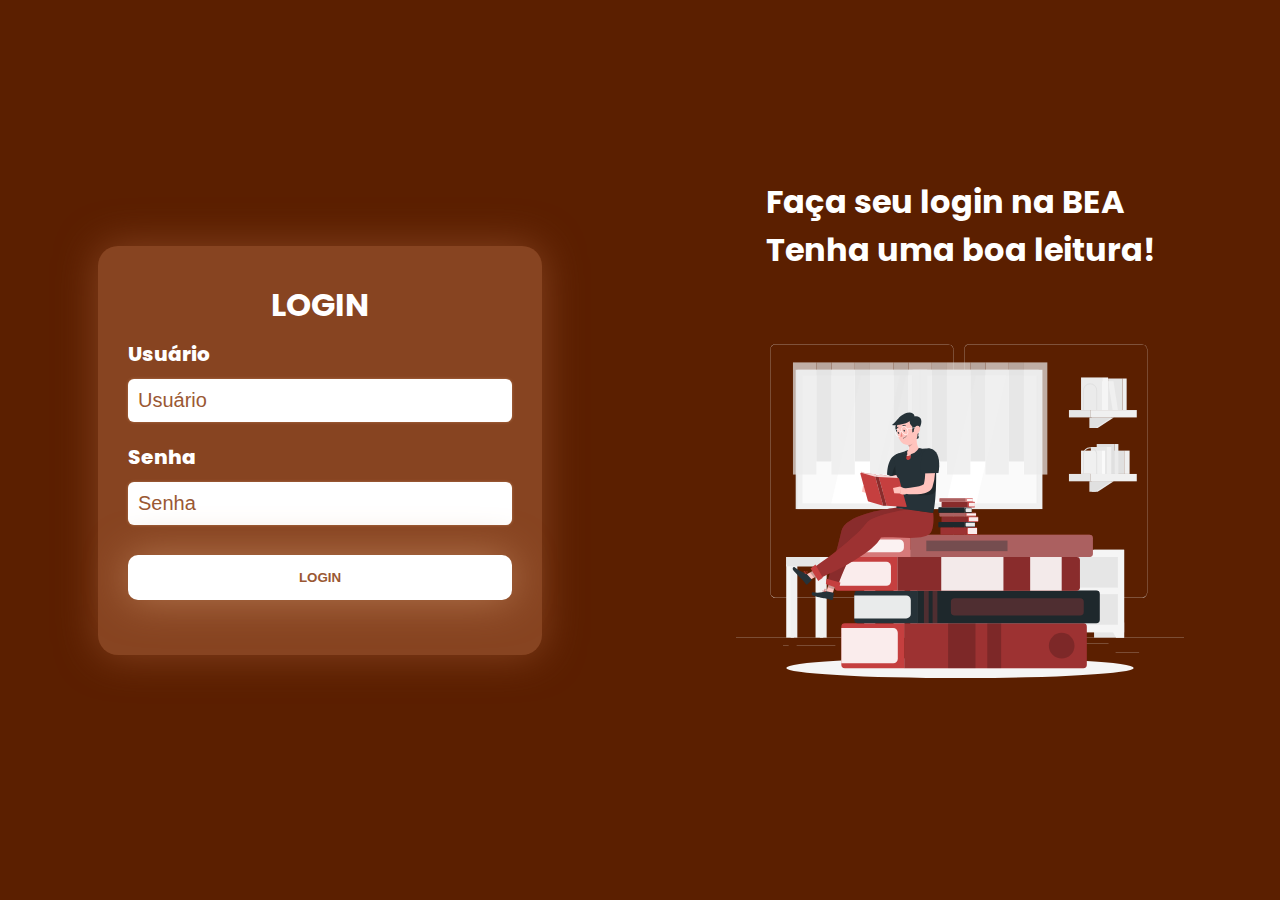
<file: index.html>
<!DOCTYPE html>
<html lang="pt-br">
<head>
    <meta charset="UTF-8">
    <meta http-equiv="X-UA-Compatible" content="IE=edge">
    <meta name="viewport" content="width=device-width, initial-scale=1.0">
    <link rel="stylesheet" href="style_login.css">
    <title>Login</title>
</head>
<body>
    <!-- <header id="cabecalho">BEA</header> -->
    <div class="loginPrincipal">
        <div class="loginE"> 
            <div class="caixaLogin">
                <h1>LOGIN</h1>
                <div class="caixaTexto">
                    <label>Usuário</label>
                    <input type="text" name="usuario" placeholder="Usuário" required>
                </div>
                <div class="caixaTexto">
                    <label>Senha</label>
                    <input type="password" name="senha" placeholder="Senha" required>
                </div>
                <button class="submit" name="login">Login</button>
            </div>
        </div>
        <div class="loginD">
            <h1>Faça seu login na BEA<br>Tenha uma boa leitura!</h1>
            <img src="biblio.svg" alt="imagemLeitor">
        </div>
    </div>
</body>
</html>
</file>
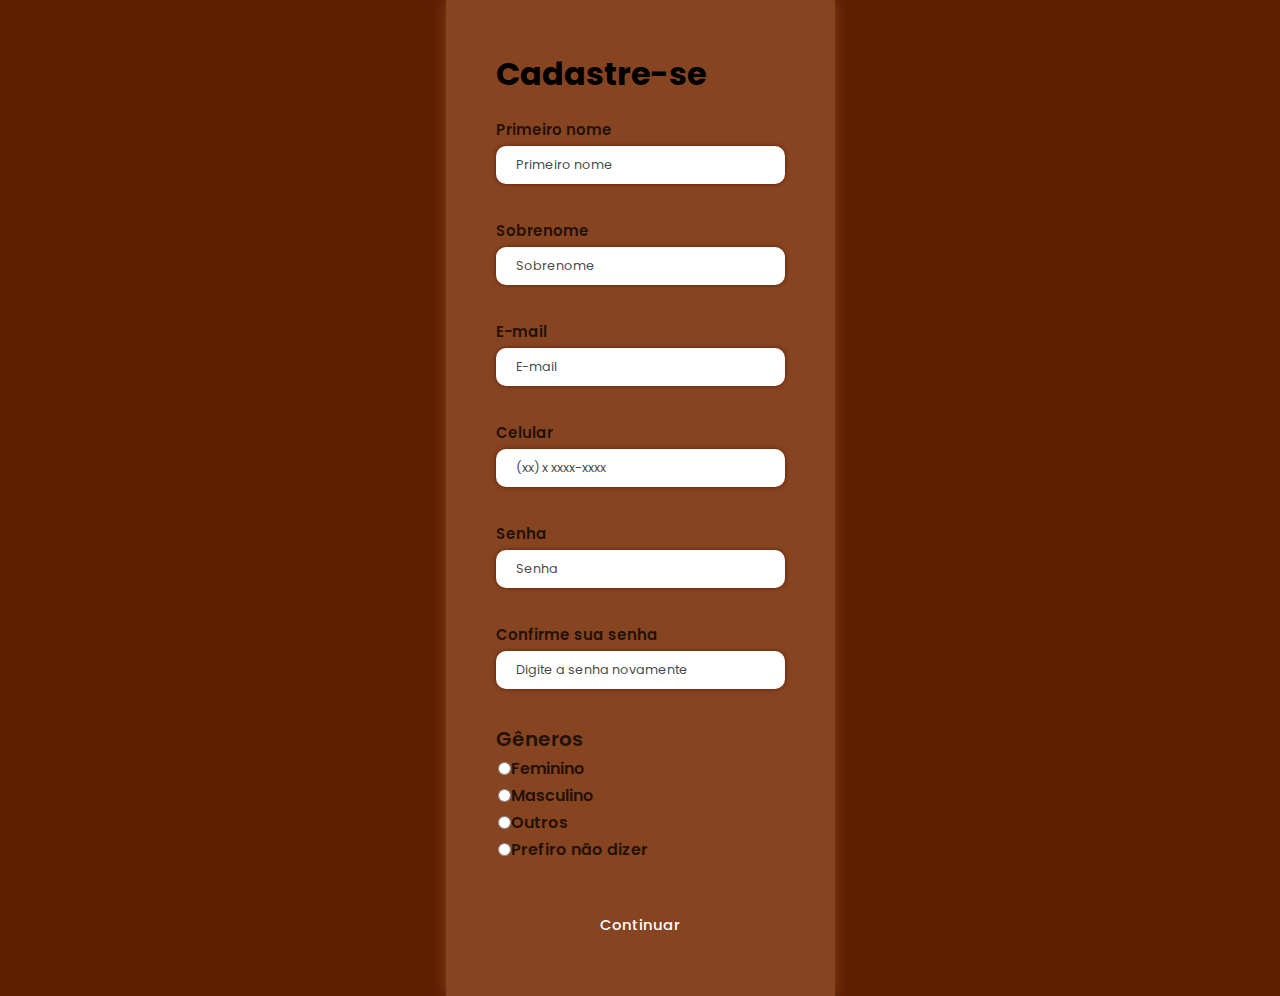
<file: formulario.html>
<!DOCTYPE html>
<html lang="pt-br">
<head>
    <meta charset="UTF-8">
    <meta http-equiv="X-UA-Compatible" content="IE=edge">
    <meta name="viewport" content="width=device-width, initial-scale=1.0">
    <link rel="stylesheet" href="formulario.css">
    <title>Formulário de Cadastro</title>
</head>

<body>
    <div class="container">
        <div class="form">
            <form action="#">
                <div class="form-header">
                    <div class="title">
                        <h1>Cadastre-se</h1>
                    </div>
                </div>

                <div class="input-group">
                    <div class="input-box">
                        <label for="firstname">Primeiro nome</label>
                        <input id="firstname" type="text" name="firstname" placeholder="Primeiro nome" required>
                    </div>
                </div>

                <div class="input-group">
                    <div class="input-box">
                        <label for="laststname">Sobrenome</label>
                        <input id="lastname" type="text" name="lastname" placeholder="Sobrenome" required>
                    </div>
                </div>

                <div class="input-group">
                    <div class="input-box">
                        <label for="email">E-mail</label>
                        <input id="email" type="email" name="email" placeholder="E-mail" required>
                    </div>
                </div>

                <div class="input-group">
                    <div class="input-box">
                        <label for="number">Celular</label>
                        <input id="number" type="tel" name="number" placeholder="(xx) x xxxx-xxxx" required>
                    </div>
                </div>

                <div class="input-group">
                    <div class="input-box">
                        <label for="password">Senha</label>
                        <input id="password" type="password" name="password" placeholder="Senha" required>
                    </div>
                </div>

                <div class="input-group">
                    <div class="input-box">
                        <label for="password">Confirme sua senha</label>
                        <input id="password" type="password" name="Confirmpassword" placeholder="Digite a senha novamente" required>
                    </div>
                </div>
                
                <div class="gender-inputs">
                    <h6>Gêneros</h6>
                </div>

                <div class="gender-group">
                    <div class="gender-input">
                        <input type="radio" id="female" name="gender">
                        <label for="female">Feminino</label> 
                    </div>

                    <div class="gender-input">
                        <input type="radio" id="male" name="gender">
                        <label for="male">Masculino</label> 
                    </div>
                </div>

                <div class="gender-input">
                    <input type="radio" id="others" name="gender">
                    <label for="other">Outros</label> 
                </div>

                <div class="gender-input">
                    <input type="radio" id="none" name="gender">
                    <label for="none">Prefiro não dizer</label> 
                </div>

                <div class="continue-button">
                    <button><a href="principal.html">Continuar</a></button>
                </div>
            </form>
        </div>
    </div>
</body>

</html>
</file>
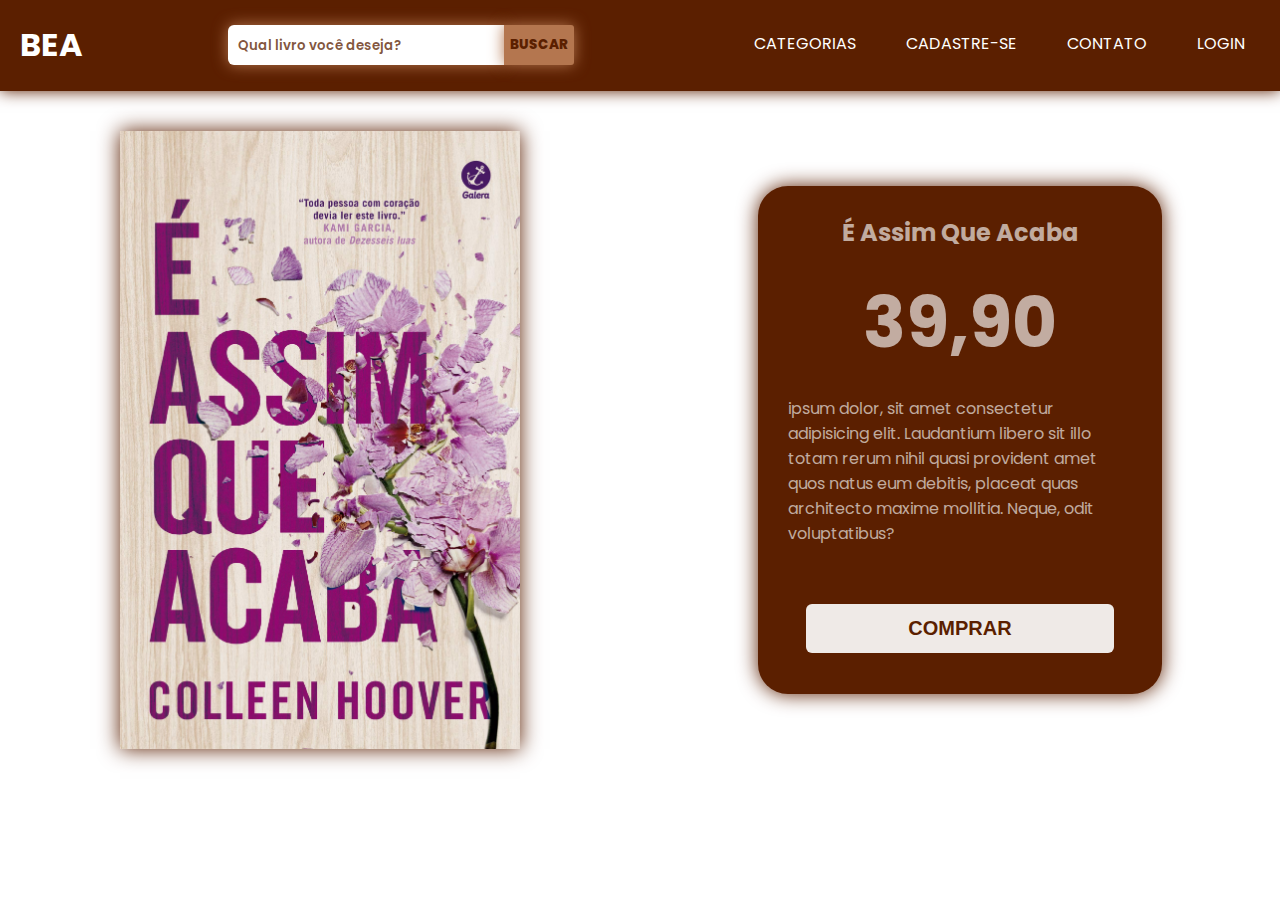
<file: livro1.html>
<!DOCTYPE html>
<html lang="en">
<head>
    <meta charset="UTF-8">
    <meta http-equiv="X-UA-Compatible" content="IE=edge">
    <meta name="viewport" content="width=, initial-scale=1.0">
    <title>BEA - É assim que acaba</title>
    <link rel="stylesheet" href="style_livro.css">
</head>
<body>
    <header class="cabecalho">
        <div class="sigla">
            <h1><a href="principal.html">BEA</a></h1>
        </div>
        <div class="buscar">
            <input type="text" placeholder="Qual livro você deseja?">
            <button type="submit">BUSCAR</button>
        </div>
        <div class="menu">
            <ul class="elementosMenu">
                <li><a=#>categorias</a></li>
                <li><a href="formulario.html">cadastre-se</a></li>
                <li><a=#>contato</a></li>
                <li><a href="login.html">login</a></li>
            </ul>
        </div>
    </header>
    <div class="centro">
        <div class="esquerda">
            <img src="imagens/éAssimQueAcaba.jpg">
        </div>
        <div class="direta">
            <div class="caixa">
                <h2>É Assim Que Acaba</h2>
                <h4>39,90</h4>
                <p>ipsum dolor, sit amet consectetur adipisicing elit. Laudantium libero sit illo totam rerum nihil quasi provident amet quos natus eum debitis, placeat quas architecto maxime mollitia. Neque, odit voluptatibus? </p>
                <button type="submit">Comprar</button>
                </div>
             
        </div>
    </div>
</body>
</html>
</file>
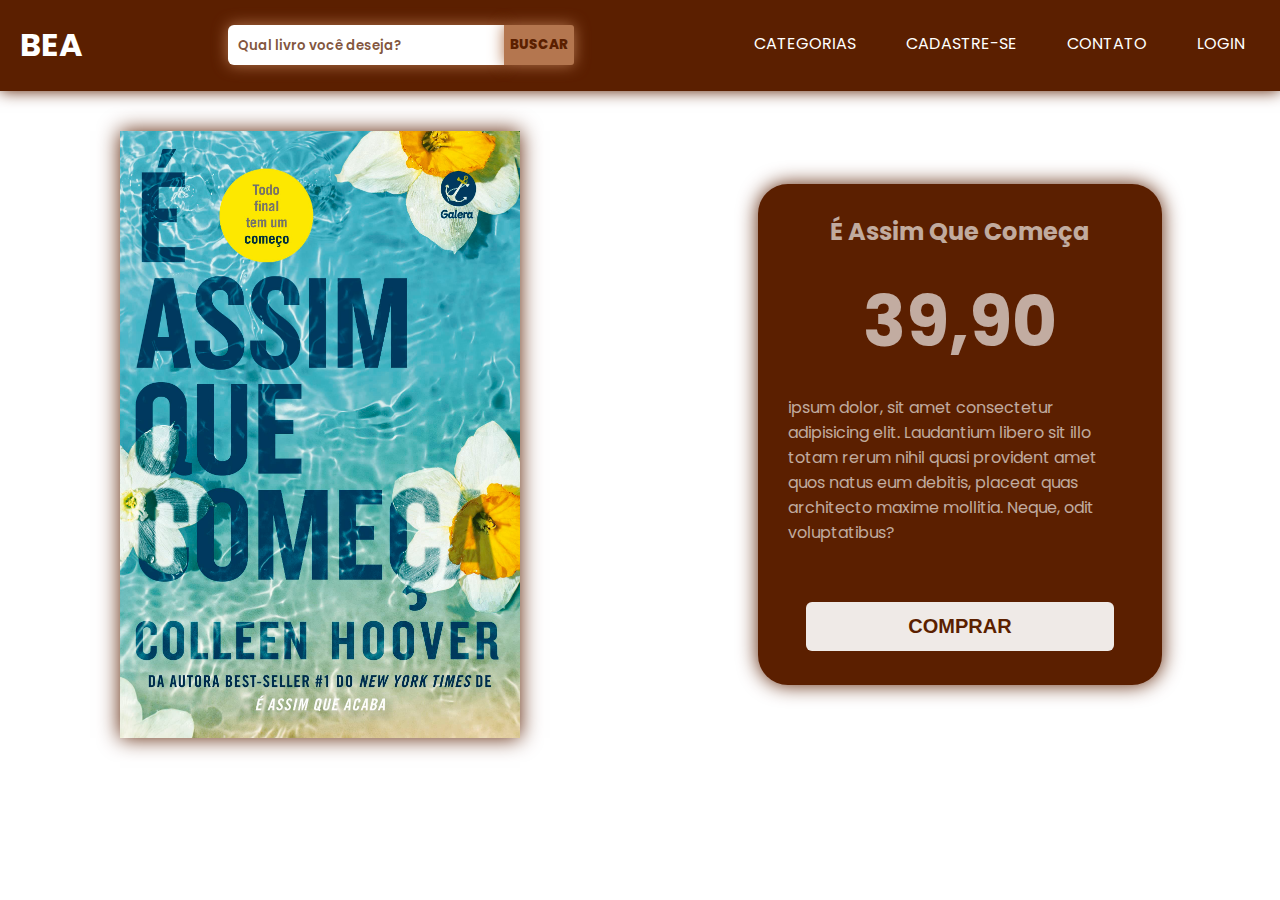
<file: livro2.html>
<!DOCTYPE html>
<html lang="en">
<head>
    <meta charset="UTF-8">
    <meta http-equiv="X-UA-Compatible" content="IE=edge">
    <meta name="viewport" content="width=, initial-scale=1.0">
    <title>BEA - É assim que Começa</title>
    <link rel="stylesheet" href="style_livro.css">
</head>
<body>
    <header class="cabecalho">
        <div class="sigla">
            <h1><a href="principal.html">BEA</a></h1>
        </div>
        <div class="buscar">
            <input type="text" placeholder="Qual livro você deseja?">
            <button type="submit">BUSCAR</button>
        </div>
        <div class="menu">
            <ul class="elementosMenu">
                <li><a=#>categorias</a></li>
                <li><a href="formulario.html">cadastre-se</a></li>
                <li><a=#>contato</a></li>
                <li><a href="login.html">login</a></li>
            </ul>
        </div>
    </header>
    <div class="centro">
        <div class="esquerda">
            <img src="imagens/éAssimQueComeça.jpg">
        </div>
        <div class="direta">
            <div class="caixa">
                <h2>É Assim Que Começa</h2>
                <h4>39,90</h4>
                <p>ipsum dolor, sit amet consectetur adipisicing elit. Laudantium libero sit illo totam rerum nihil quasi provident amet quos natus eum debitis, placeat quas architecto maxime mollitia. Neque, odit voluptatibus? </p>
                <button type="submit">Comprar</button>
                </div>
             
        </div>
    </div>
</body>
</html>
</file>
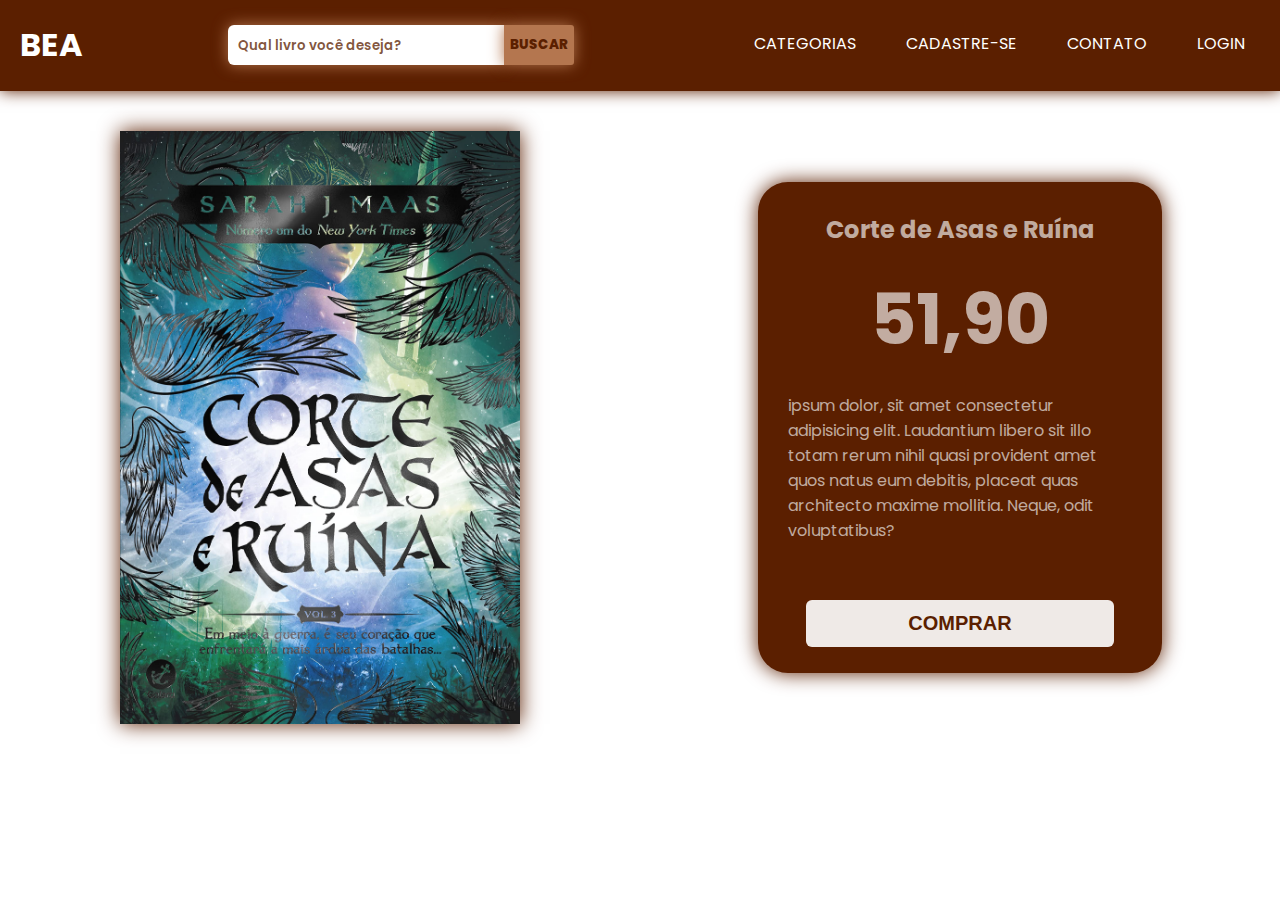
<file: livro3.html>
<!DOCTYPE html>
<html lang="en">
<head>
    <meta charset="UTF-8">
    <meta http-equiv="X-UA-Compatible" content="IE=edge">
    <meta name="viewport" content="width=, initial-scale=1.0">
    <title>BEA - Corte de Asas e Ruínas</title>
    <link rel="stylesheet" href="style_livro.css">
</head>
<body>
    <header class="cabecalho">
        <div class="sigla">
            <h1><a href="principal.html">BEA</a></h1>
        </div>
        <div class="buscar">
            <input type="text" placeholder="Qual livro você deseja?">
            <button type="submit">BUSCAR</button>
        </div>
        <div class="menu">
            <ul class="elementosMenu">
                <li><a=#>categorias</a></li>
                <li><a href="formulario.html">cadastre-se</a></li>
                <li><a=#>contato</a></li>
                <li><a href="login.html">login</a></li>
            </ul>
        </div>
    </header>
    <div class="centro">
        <div class="esquerda">
            <img src="imagens/corteDeAsasERuinas.jpg">
        </div>
        <div class="direta">
            <div class="caixa">
                <h2>Corte de Asas e Ruína</h2>
                <h4>51,90</h4>
                <p>ipsum dolor, sit amet consectetur adipisicing elit. Laudantium libero sit illo totam rerum nihil quasi provident amet quos natus eum debitis, placeat quas architecto maxime mollitia. Neque, odit voluptatibus? </p>
                <button type="submit">Comprar</button>
                </div>
             
        </div>
    </div>
</body>
</html>
</file>
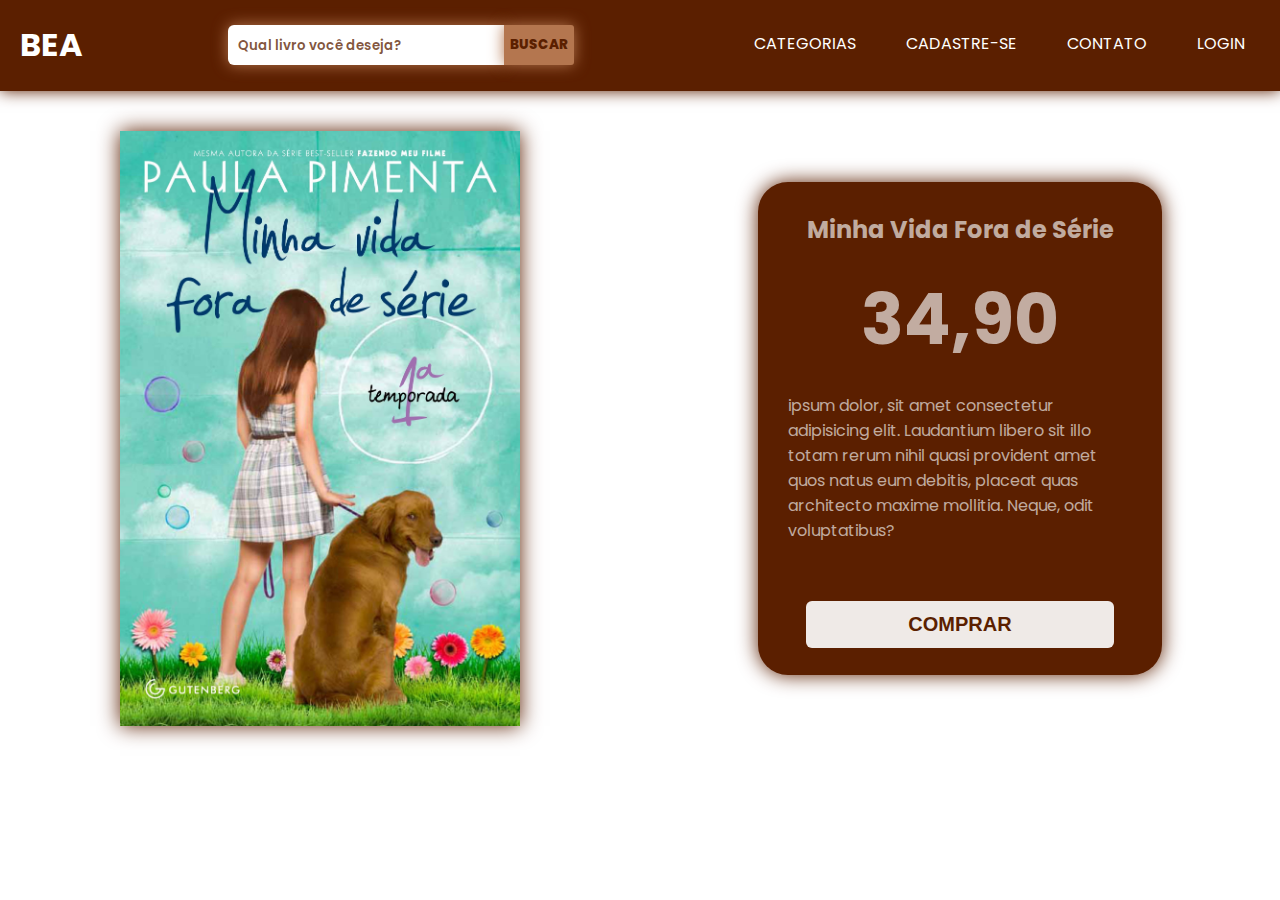
<file: livro4.html>
<!DOCTYPE html>
<html lang="en">
<head>
    <meta charset="UTF-8">
    <meta http-equiv="X-UA-Compatible" content="IE=edge">
    <meta name="viewport" content="width=, initial-scale=1.0">
    <title>BEA - Minha Vida Fora de Série</title>
    <link rel="stylesheet" href="style_livro.css">
</head>
<body>
    <header class="cabecalho">
        <div class="sigla">
            <h1><a href="principal.html">BEA</a></h1>
        </div>
        <div class="buscar">
            <input type="text" placeholder="Qual livro você deseja?">
            <button type="submit">BUSCAR</button>
        </div>
        <div class="menu">
            <ul class="elementosMenu">
                <li><a=#>categorias</a></li>
                <li><a href="formulario.html">cadastre-se</a></li>
                <li><a=#>contato</a></li>
                <li><a href="login.html">login</a></li>
            </ul>
        </div>
    </header>
    <div class="centro">
        <div class="esquerda">
            <img src="imagens/minhaVidaForaDeSerie.jpg">
        </div>
        <div class="direta">
            <div class="caixa">
                <h2>Minha Vida Fora de Série</h2>
                <h4>34,90</h4>
                <p>ipsum dolor, sit amet consectetur adipisicing elit. Laudantium libero sit illo totam rerum nihil quasi provident amet quos natus eum debitis, placeat quas architecto maxime mollitia. Neque, odit voluptatibus? </p>
                <button type="submit">Comprar</button>
                </div>
             
        </div>
    </div>
</body>
</html>
</file>
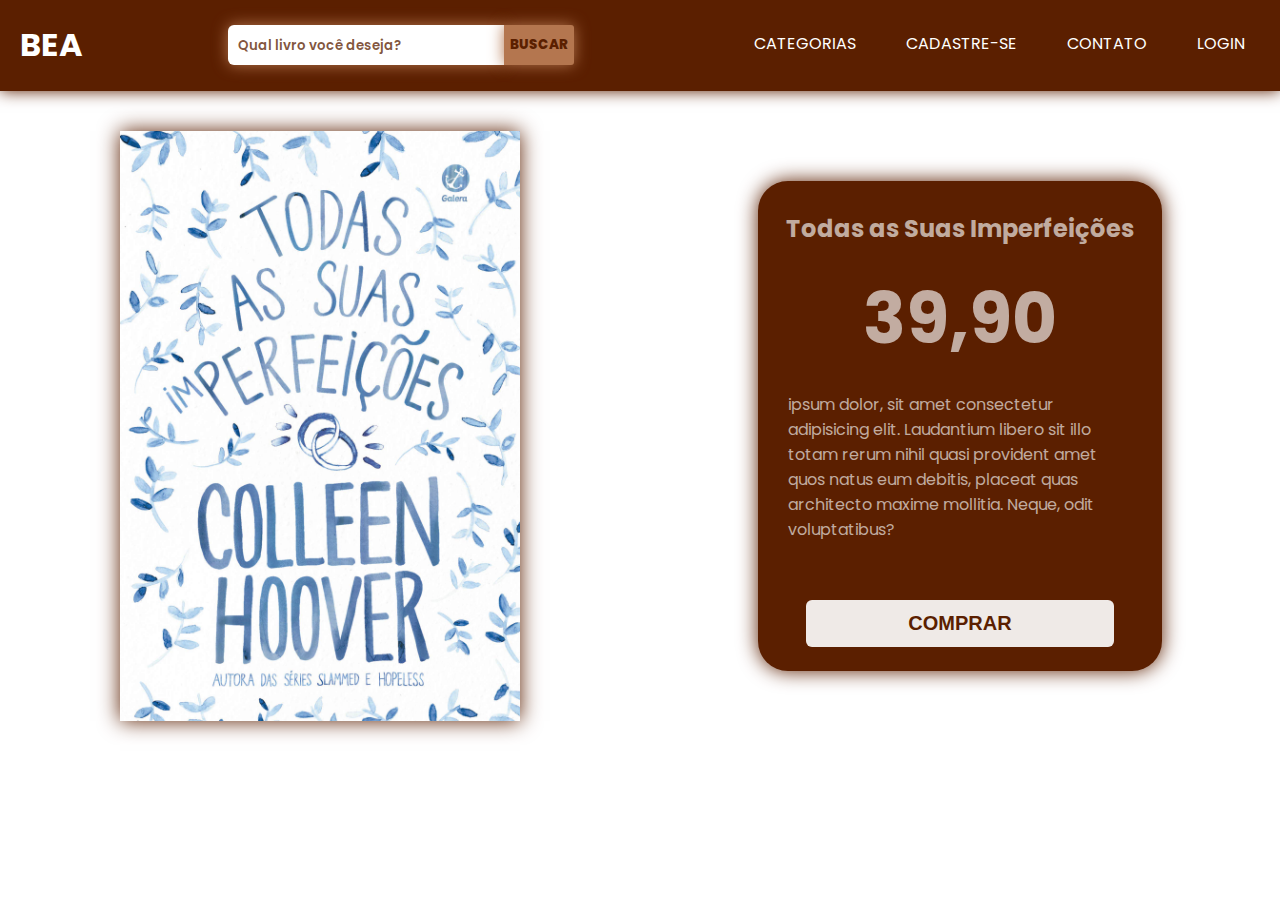
<file: livro5.html>
<!DOCTYPE html>
<html lang="en">
<head>
    <meta charset="UTF-8">
    <meta http-equiv="X-UA-Compatible" content="IE=edge">
    <meta name="viewport" content="width=, initial-scale=1.0">
    <title>BEA - Todas as Suas Imperfeições</title>
    <link rel="stylesheet" href="style_livro.css">
</head>
<body>
    <header class="cabecalho">
        <div class="sigla">
            <h1><a href="principal.html">BEA</a></h1>
        </div>
        <div class="buscar">
            <input type="text" placeholder="Qual livro você deseja?">
            <button type="submit">BUSCAR</button>
        </div>
        <div class="menu">
            <ul class="elementosMenu">
                <li><a=#>categorias</a></li>
                <li><a href="formulario.html">cadastre-se</a></li>
                <li><a=#>contato</a></li>
                <li><a href="login.html">login</a></li>
            </ul>
        </div>
    </header>
    <div class="centro">
        <div class="esquerda">
            <img src="imagens/todasAsSuasImperfeicoes.jpg">
        </div>
        <div class="direta">
            <div class="caixa">
                <h2>Todas as Suas Imperfeições</h2>
                <h4>39,90</h4>
                <p>ipsum dolor, sit amet consectetur adipisicing elit. Laudantium libero sit illo totam rerum nihil quasi provident amet quos natus eum debitis, placeat quas architecto maxime mollitia. Neque, odit voluptatibus? </p>
                <button type="submit">Comprar</button>
                </div>
             
        </div>
    </div>
</body>
</html>
</file>
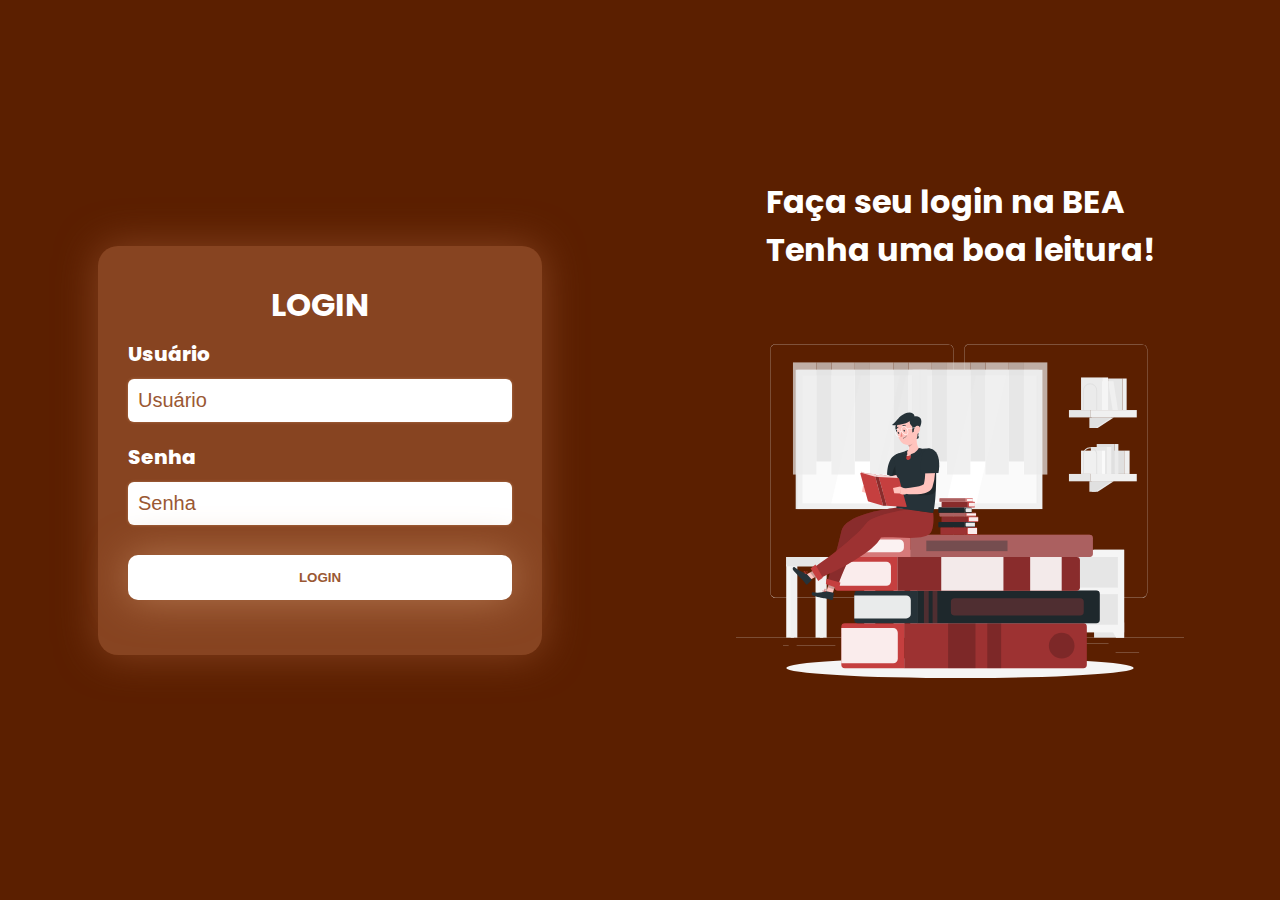
<file: login.html>
<!DOCTYPE html>
<html lang="pt-br">
<head>
    <meta charset="UTF-8">
    <meta http-equiv="X-UA-Compatible" content="IE=edge">
    <meta name="viewport" content="width=device-width, initial-scale=1.0">
    <link rel="stylesheet" href="style_login.css">
    <title>Login</title>
</head>
<body>
    <!-- <header id="cabecalho">BEA</header> -->
    <div class="loginPrincipal">
        <div class="loginE"> 
            <div class="caixaLogin">
                <h1>LOGIN</h1>
                <div class="caixaTexto">
                    <label>Usuário</label>
                    <input type="text" name="usuario" placeholder="Usuário" required>
                </div>
                <div class="caixaTexto">
                    <label>Senha</label>
                    <input type="password" name="senha" placeholder="Senha" required>
                </div>
                <button class="submit" name="login" onclick="location.href='principal.html'">Login</button>
            </div>
        </div>
        <div class="loginD">
            <h1>Faça seu login na BEA<br>Tenha uma boa leitura!</h1>
            <img src="imagens/biblio.svg" alt="imagemLeitor">
        </div>
    </div>
</body>
</html>
</file>
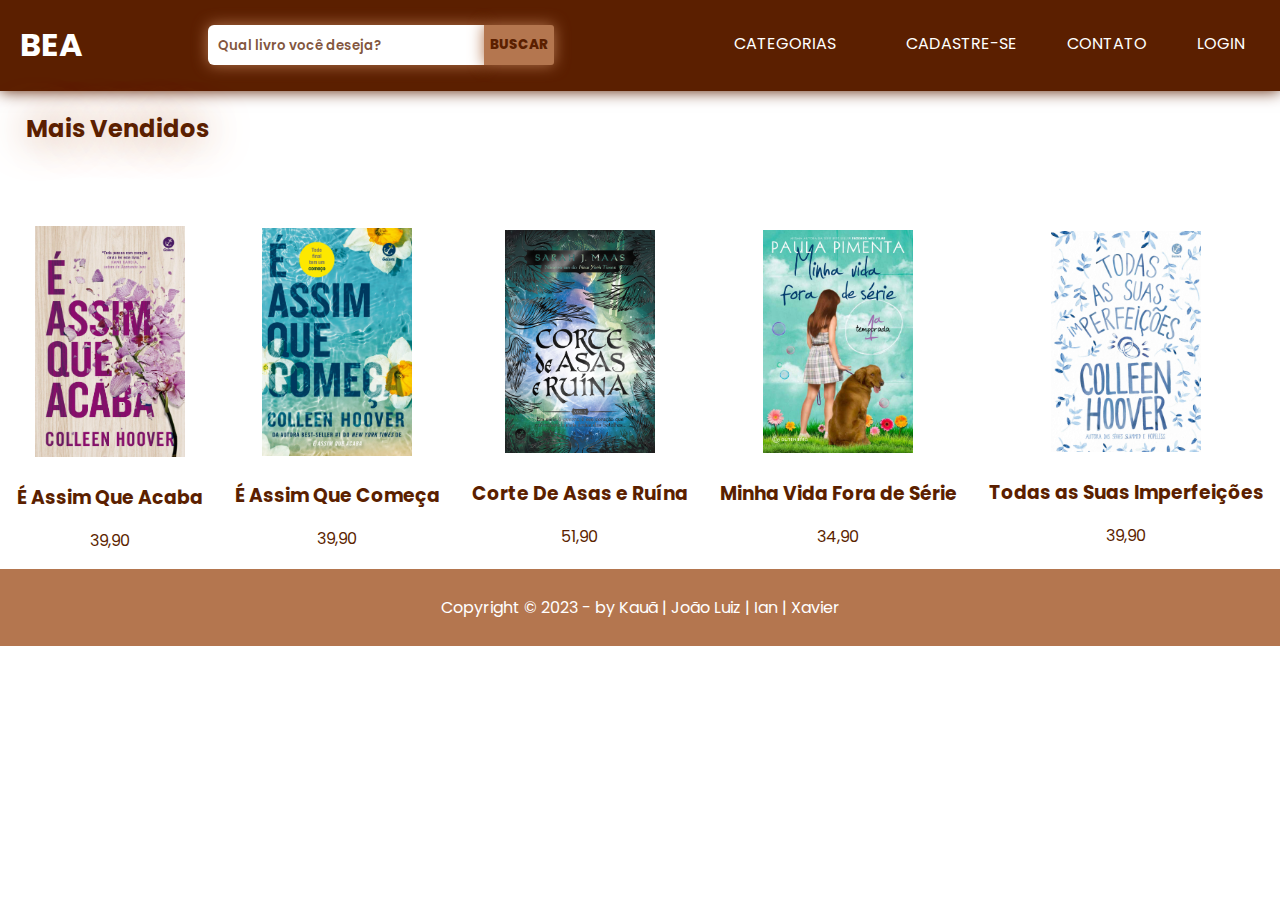
<file: principal.html>
<!DOCTYPE html>
<html lang="pt-br">
<head>
    <meta charset="UTF-8">
    <meta http-equiv="X-UA-Compatible" content="IE=edge">
    <meta name="viewport" content="width=device-width, initial-scale=1.0">
    <link rel="stylesheet" href="style_principal.css">
    <title>Biblioteca Estudantil Aplicada</title>
</head>
<body>
    <header class="cabecalho">
        <div class="sigla">
            <h1><a href="principal.html">BEA</a></h1>
        </div>
        <div class="buscar">
            <form class="buscar" action="processa_searchbar.html">
                <input type="text" placeholder="Qual livro você deseja?">
                <button type="submit">BUSCAR</button>
            </form>
        </div>
        <div class="menu">
            <ul class="elementosMenu">
                <li class="categorias"><a href=#>categorias</a>
                    <ul class="cat-filhas">
                        <li><a href=#>romance</a></li>
                        <li><a href=#>ficção</a></li>
                        <li><a href=#>drama</a></li>
                    </ul>
                </li>
                <li><a href="formulario.html">cadastre-se</a></li>
                <li>contato</li>
                <li><a href="login.html">login</a></li>
            </ul>
        </div>
    </header>
    <h2 class="msg">Mais Vendidos</h2>
    <div class="maisVendidos">
        <div class="livro">
            <a href="livro1.html" target="_blank"><img src="imagens/éAssimQueAcaba.jpg"></a>
            <h3>É Assim Que Acaba</h3>
            <p>39,90</p>
        </div>
        <div class="livro">
            <a href="livro2.html" target="_blank"><img src="imagens/éAssimQueComeça.jpg"></a>
            <h3>É Assim Que Começa</h3>
            <p>39,90</p>
        </div>
        <div class="livro">
            <a href="livro3.html" target="_blank"><img src="imagens/corteDeAsasERuinas.jpg"></a>
            <h3>Corte De Asas e Ruína</h3>
            <p>51,90</p>
        </div>
        <div class="livro">
            <a href="livro4.html" target="_blank"><img src="imagens/minhaVidaForaDeSerie.jpg"></a>
            <h3>Minha Vida Fora de Série</h3>
            <p>34,90</p>
        </div>
        <div class="livro">
            <a href="livro5.html" target="_blank"><img src="imagens/todasAsSuasImperfeicoes.jpg"></a>
            <h3>Todas as Suas Imperfeições</h3>
            <p>39,90</p>
        </div>
    </div>
    <footer class="rodape">
        <p>Copyright &copy; 2023 - by Kauã | João Luiz | Ian | Xavier</p>
    </footer>
</body>
</html>
</file>
<file: style_login.css>
@import url('https://fonts.googleapis.com/css2?family=Poppins:wght@400;600&display=swap');

body{
    margin:0;
    font-family: Poppins;
}


.loginPrincipal{
    width: 100vw;
    height: 100vh;
    display: flex;/* deixa os elementos de lado */
    justify-content: center;/*eixo x*/
    align-items: center;/*eixo y*/
    background-color: #5b1f00;
}

.loginE{
    width: 50vw;
    height: 100vh;
    display: flex;
    justify-content: center;
    align-items: center;
}

.caixaLogin{
    width:60%;
    display:flex;
    justify-content:center;
    align-items:center;
    flex-direction:column;
    padding: 35px 30px;
    border-radius: 20px;
    background-color: #874421;
    box-shadow: 0px 0px 40px #874421;
}

.caixaLogin h1{
    color: #ffffff;
    font-weight: 800px;
    margin: 0;
}

.caixaTexto{
    width:100%;
    display: flex;
    flex-direction: column;/*um em baixo do outro*/
    justify-content: center;
    align-items: flex-start;/*label fica no começo à esquerda*/
    margin: 10px;
}

.caixaTexto input{
    width:100%;
    border: none;
    border-radius: 6px;
    padding:10px;
    background-color: none;
    color:#9a5833;
    font-size: 15pt;
    box-shadow: 0px 0px 3px #b4764f;
    box-sizing: border-box;
}

.caixaTexto label{
    color: #ffffff;
    margin-bottom: 10px;
    font-weight: 800;
    font-size: 20px;
}

.caixaTexto input::placeholder{
    color:#9a5833;
}

.submit{
    border: none;
    width: 100%;
    margin: 20px;
    padding: 15px 0px;
    box-sizing: border-box;
    border-radius: 10px;
    text-transform: uppercase;
    color: #9a5833;
    font-weight: 800;
    background-color: #ffffff;
    cursor: pointer;
    box-shadow: 0px 0px 40px #b4764f;
}

.submit:hover{
    background-color: #5b1f00;
    color: #ffffff;
}

a{
    color:#5b1f00;
    text-decoration: none;
}

a:hover{
    color:#ffffff;
}

.loginD{
    width: 50vw;
    height: 100vh;
    display:flex;
    justify-content:center;
    align-items:center;
    flex-direction: column;
}

.loginD img{
    width: 35vw;
    margin: 0;
}

.loginD h1{
    color: #ffffff;
}
</file>
<file: formulario.css>
@import url('https://fonts.googleapis.com/css2?family=Poppins:wght@400;600&display=swap');
* {
    padding: 0;
    margin: 0;
    font-family: "Poppins";
}

body {
    display: flex;
    justify-content: center;
    align-items: center;
    background: #5b1f00;
}

.container{
    display: flex;
    justify-content: center;
    align-items: center;
}

.form {
    width: 100%;
    background-color: #874421;
    padding: 50px;
    box-shadow: 0px 0px 15px #874421;
}

.form-header {
    margin-bottom: 20px;
    display: flex;
    justify-content: column;
}

.login-button button a {
    text-decoration: none;
    font-weight: 500;
    color: #fff;
}

.input-group {
    display: flex;
    flex-wrap: wrap;
    justify-content: space-between;
}

.input-box {
    display: flex;
    flex-direction: column;
    margin-bottom: 35px;
}

.input-box input{
    width: 100%;
    margin-top: 5px;
    padding: 10px 20px;
    border: none;
    border-radius: 10px;
    box-shadow: 0px 0px 4px #5b1f00;
    font-size: 0.8rem;
    box-sizing: border-box;
}

.input-box input:hover {
    background-color: #eeeeee75;
}

.input-box input:focus-visible {
     outline: 1px solid #874421; /*tira borda do input quando aperta */
}

.input-box label{
    font-size: 15px;
    font-weight: 600;
    color: #000000c0;
}

.gender-inputs h6{
    font-size: 20px;
    font-weight: 600;
    color: #000000c0;
}

.input-box input::placeholder {
    color: #000000be;
}

.gender-input {
    display: flex;
    align-items: center;
    flex-direction: row;
    margin: 2px;
    margin-bottom: 2px;
}

.gender-input label {
    font-size: 1rem;
    font-weight: 600;
    color: #000000c0;
}

.continue-button button {
    width: 100%;
    margin-top: 40px;
    border: none;
    background-color: #874421;
    border-radius: 5px;
    cursor: pointer;
    padding: 10px;
}

.continue-button:hover {
    background-color: #874421;
}

.continue-button button a {
    text-decoration: none;
    font-size: 0.93rem;
    font-weight: 500;
    color: #fff;
}
</file>
<file: style_livro.css>
@import url('https://fonts.googleapis.com/css2?family=Poppins:wght@400;600&display=swap');

body{
    margin: 0;
    font-family: Poppins;
}

header{
    background-color: #5b1f00;
    color:#ffffff;
    display:flex;
    justify-content: space-between;
    box-shadow: 0px 0px 15px #5b1f00;
}

header a{
    margin: 0;
    padding:20px;
    text-decoration: none;
    color:#ffffff;
}

.buscar{
    display: flex;
    align-items: center;
}

.buscar input{
    width: 20vw;
    height: 20px;
    padding: 10px;
    border-radius: 6px 0px 0px 6px;
    border: none;
    box-shadow: 0px 0px 15px #b4764f;
    color:#5b1f00;
    font-weight: 600;
}

.buscar input::placeholder{
    font-family: Poppins;
    font-size: 800;
    color:#5b1e00c4;
}

.buscar button{
    width: auto;
    height: 40px;
    font-family: Poppins;
    color: #5b1f00;
    background-color: #b4764f; 
    border: none;
    border-radius: 0px 3px 3px 0px;
    box-shadow: 0px 0px 15px #b4764f;
    cursor: pointer;
    font-weight: 800;
}

.elementosMenu{
    display: flex;
}

.menu li{
    margin: 15px;
    list-style: none;
    text-transform: uppercase;
    font-style: normal;
}

.menu li:hover{
    text-decoration: overline;
    cursor: pointer;
}

.esquerda{
    width: 50vw;
    height: auto;
    display: flex;
    justify-content: center;
    align-items: center;
}

.centro{
    display: flex;
}

.esquerda img{
    width: 400px;
    height: auto;
    margin: 40px;
    box-shadow: 0px 0px 20px #5b1f00;
}

.esqueda{
    width: 50vw;
    height: auto;
}

.direta{
    width: 50vw;
    height: auto;
    display: flex;
    justify-content: center;
    align-items: center;
}

.caixa{
    width: 60%;
    height: 70%;
    border-radius: 30px;
    padding: 10px 10px;
    background-color: #5b1f00;
    box-shadow: 0px 0px 20px #5b1f00;
    color:#ffffffa1;
}

.caixa h2, h4, p, button{
    display: flex;
    justify-content: center;
    align-items: center;
}

.caixa h4{
    margin: 0;
    font-size: 70px;
}

.caixa p{
    margin: 20px;
}

.caixa button{
    width: 80%;
    height: 10%;
    border-radius: 6px;
    border: none;
    font-size: 20px;
    font-weight: 400;
    margin-top: 15%;
    margin-left: 10%;
    background-color: #ffffffe7;
    text-transform: uppercase;
    font-weight: 600;
    color: #5b1f00;
    cursor: pointer;
}

.caixa button:hover{
    transform: scale(0.9);
}
</file>
<file: style_principal.css>
@import url('https://fonts.googleapis.com/css2?family=Poppins:wght@400;600&display=swap');

body{
    margin: 0;
    font-family: Poppins;
}

header{
    background-color: #5b1f00;
    color:#ffffff;
    display:flex;
    justify-content: space-between;
    box-shadow: 0px 0px 15px #5b1f00;
}

header a{
    margin: 0;
    padding:20px;
    text-decoration: none;
    color:#ffffff;
}

.buscar{
    display: flex;
    align-items: center;
}

.buscar input{
    width: 20vw;
    height: 20px;
    padding:10px;
    border-radius: 6px 0px 0px 6px;
    border: none;
    box-shadow: 0px 0px 15px #b4764f;
    color:#5b1f00;
    font-weight: 600;
}

.buscar input::placeholder{
    font-family: Poppins;
    font-size: 800;
    color:#5b1e00c4;
}

.buscar button{
    width: auto;
    height: 40px;
    font-family: Poppins;
    color: #5b1f00;
    background-color: #b4764f; 
    border: none;
    border-radius: 0px 3px 3px 0px;
    box-shadow: 0px 0px 15px #b4764f;
    cursor: pointer;
    font-weight: 800;
    box-sizing: border-box;
}

.elementosMenu{
    display: flex;
}

.menu li{
    margin: 15px;
    list-style: none;
    text-transform: uppercase;
    font-style: normal;
}

.menu li:hover{
    text-decoration: overline;
    cursor: pointer;
}

.categorias{
    box-sizing: border-box;
    padding: 0px;
}

.cat-filhas{
    display:none;  
}

.categorias:hover{
    text-decoration: none;
}

.categorias:hover .cat-filhas{
    position: absolute;
    display:block;
    background-color: #b4764f;
    box-sizing: border-box;
    padding:0px;
    margin-top:5px;
}


.msg{
    margin-left: 2vw;
    margin-bottom: 80px;
    color:#5b1f00;
    text-shadow: 0px 0px 40px #b4764f;
    font-style: normal;
}

.maisVendidos{
    display: flex;
    gap:2rem;
    flex-wrap: wrap;
    justify-content: center;
    box-sizing: border-box;
}

.livro{
    display: flex;
    flex-direction: column;
    justify-content: center;
    align-items: center;
    font-style: normal;
    color:#5b1f00;
    box-sizing: border-box;
}

.livro img{
    width: 150px;
    height: auto;
}

.livro img:hover{
    transform: translateY(-5px);
}

.livro h3{
    margin-bottom: 0px;
}

.rodape{
    position:static;
    display: flex;
    bottom:0px;
    float: inline-start;
    width: 100vw;
    background-color: #b4764f;
    justify-content: center;
    align-items: center;
}

.rodape p{
    padding: 10px;
    display: flex;
    align-items: center;
    justify-content: center;
    color:#ffffff;
}
</file>
